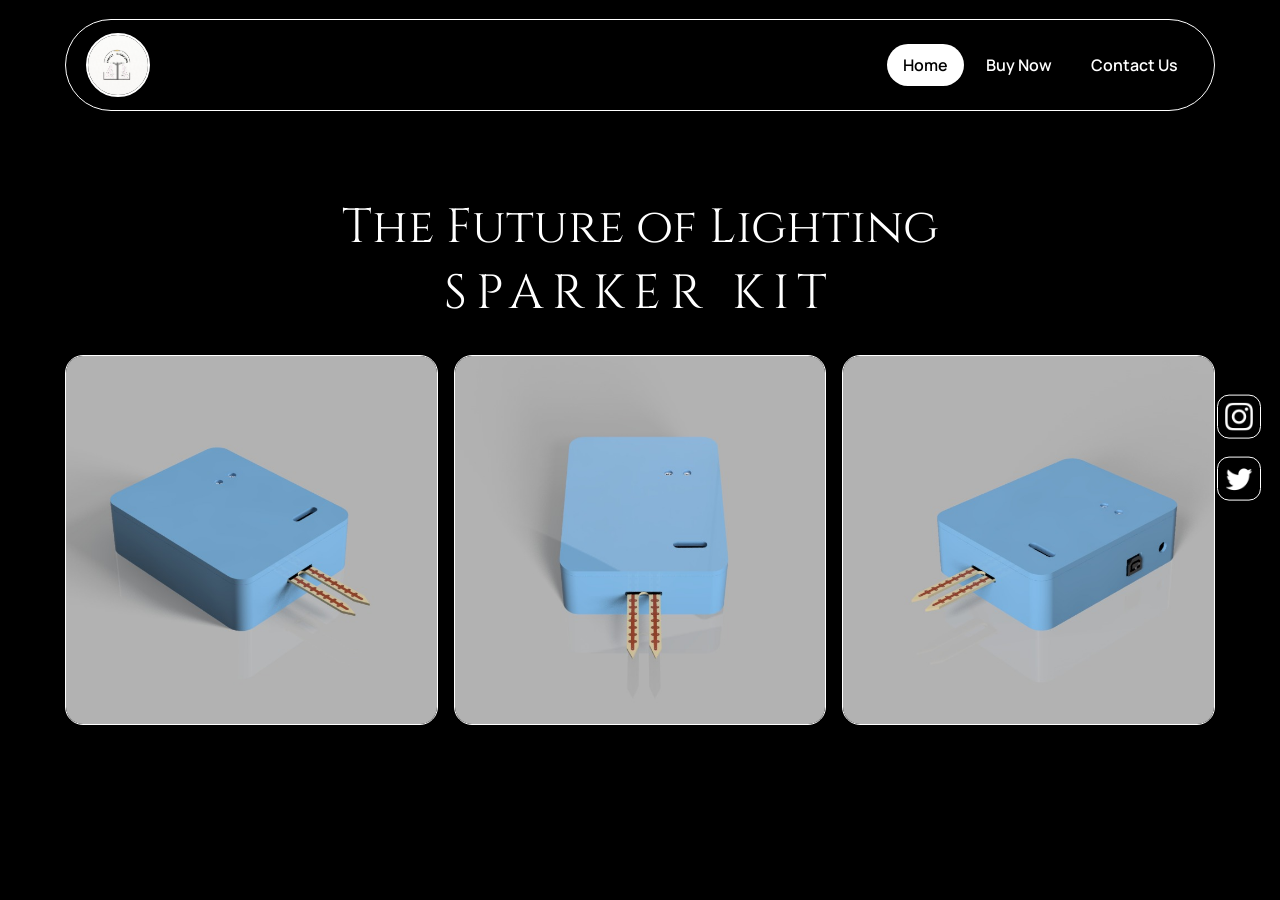
<file: index.html>
<!DOCTYPE html>
<html lang="en">
<head>
    <meta charset="UTF-8">
    <meta http-equiv="X-UA-Compatible" content="IE=edge">
    <meta name="viewport" content="width=device-width, initial-scale=1.0">
    <title>Sparker Kit</title>
  <link rel="stylesheet" href="shared.css?v=2">
    <link rel="stylesheet" href="index.css?v=2">
</head>
<body>
    <div class="container">
      <nav>
        <a href="index.html"><div class="logo"><img src="logo.jpeg" alt="Sparker Kit logo" /></div></a>
        <ul>
          <li><a class="active" href="index.html">Home</a></li>
          <li><a href="buy.html">Buy Now</a></li>
          <li><a href="contact.html">Contact Us</a></li>
        </ul>
    </nav>
    <div class="social-icons">
        <a href="https://www.instagram.com/sparkerkit/" target="_blank"
          ><img src="insta_logo.png" alt="Instagram"
        /></a>
        <a href="https://twitter.com/sparker_street?t=kQib5I3dmkq5C0N-m5Eulw&s=08" target="_blank"
          ><img src="twitter.png" alt="X"
        /></a>
      </div>
      <div id="slogan">
        <p>The Future of Lighting</p>
        <p class="brand">SPARKER KIT</p>
      </div>

      <div id="imgbox">
        <img src="leftjpg.jpeg" alt="Sparker Kit installation left view">
        <img src="product.jpeg" alt="Sparker Kit product photo">
        <img src="rightjpg.jpeg" alt="Sparker Kit installation right view">
      </div>

    </div>
</body>
</html>
</file>
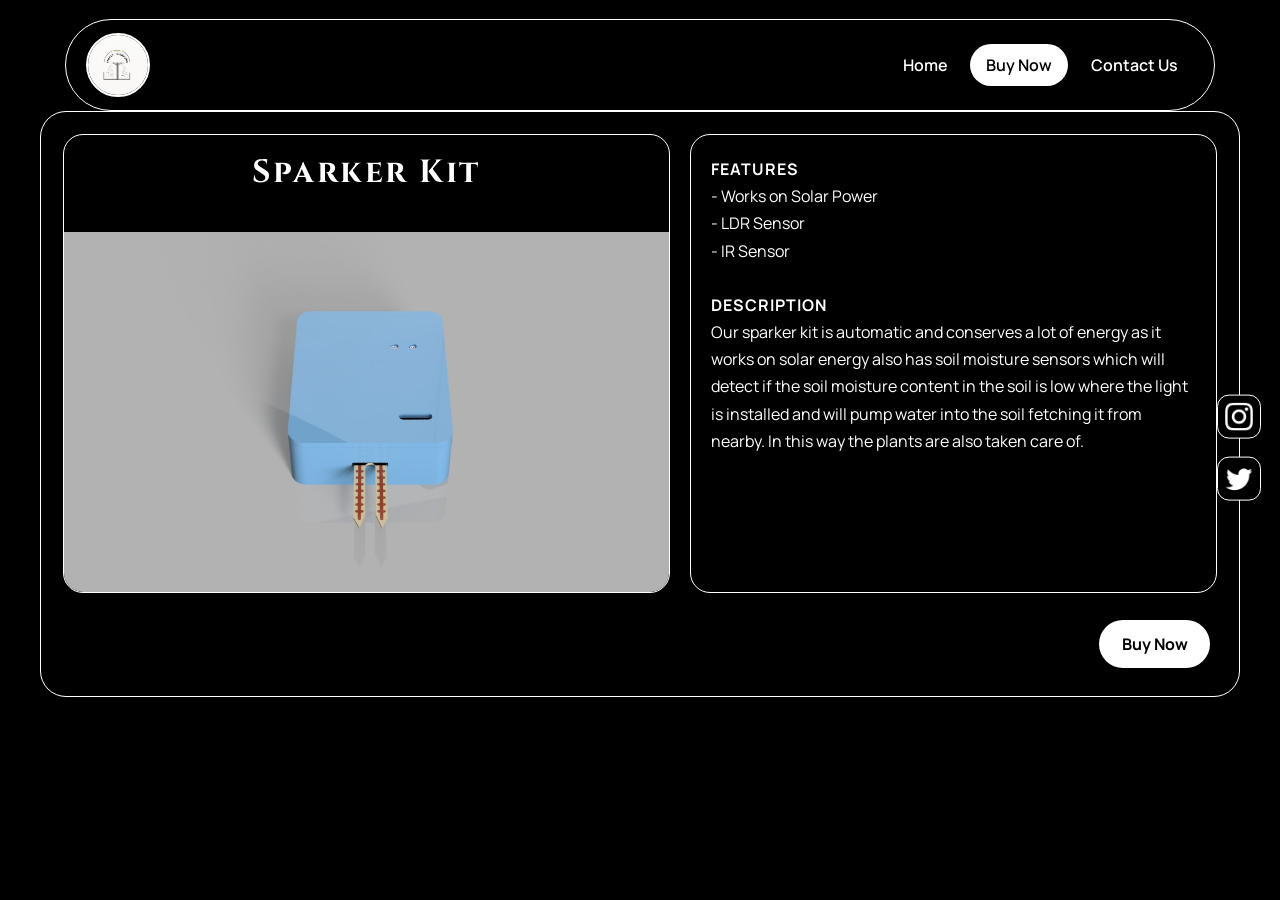
<file: buy.html>
<!DOCTYPE html>
<html lang="en">
<head>
    <meta charset="UTF-8">
    <meta http-equiv="X-UA-Compatible" content="IE=edge">
    <meta name="viewport" content="width=device-width, initial-scale=1.0">
    <title>Sparker Kit | Buy Now</title>
    <link rel="stylesheet" href="shared.css?v=2">
    <link rel="stylesheet" href="buy.css?v=2">
</head>
<body>
    <div class="con">
        <nav>
          <a href="index.html"><div class="logo"><img src="logo.jpeg" alt="Sparker Kit logo" /></div></a> 
          <ul>
            <li><a href="index.html">Home</a></li>
            <li><a class="active" href="buy.html">Buy Now</a></li>
            <li><a href="contact.html">Contact Us</a></li>
          </ul>
        </nav>
    </div>
    <div id="product_card">
      <div id="left">
      <h1>Sparker Kit</h1>
      <br>
      <img src="product.jpeg" alt="Sparker Kit product photo">
    </div>
    <div id="right">
      <span class="sec-title">Features</span><br>
      - Works on Solar Power <br>
      - LDR Sensor <br>
      - IR Sensor <br><br>
      <span class="sec-title">Description</span> <br> 
      Our sparker kit is automatic and conserves a lot of energy as it works on solar energy also has soil moisture sensors which will detect if the soil moisture content in the soil is low where the light is installed and will pump water into the soil fetching it from nearby. In this way the plants are also taken care of.
    </div>
    <div id="buttondiv">
    <a id="button" href="#">Buy Now</a>
    </div>
    </div>
    <div class="social-icons floating-icons">
      <a href="https://www.instagram.com/sparkerkit/" target="_blank"><img src="insta_logo.png" alt="Instagram" /></a>
      <a href="https://twitter.com/sparker_street?t=kQib5I3dmkq5C0N-m5Eulw&s=08" target="_blank"><img src="twitter.png" alt="X" /></a>
    </div>
</body>
</html>
</file>
<file: shared.css>
@import url('https://fonts.googleapis.com/css2?family=Cinzel:wght@600;700&family=Manrope:wght@400;500;600;700&display=swap');

:root {
  --bg: #000;
  --surface: #000;
  --surface-soft: #000;
  --text: #fff;
  --muted: #fff;
  --accent: #fff;
  --line: #fff;
}

* {
  margin: 0;
  padding: 0;
  box-sizing: border-box;
}

body {
  min-height: 100vh;
  font-family: 'Manrope', sans-serif;
  color: var(--text);
  background: var(--bg);
}

.container,
.con {
  max-width: 1220px;
  margin: 0 auto;
  min-height: 100vh;
  padding: 1.2rem 2.2rem 2.5rem;
}

nav {
  display: flex;
  align-items: center;
  justify-content: space-between;
  gap: 2rem;
  padding: 0.8rem 1.25rem;
  border: 1px solid var(--line);
  border-radius: 999px;
  background: #000;
}

nav .logo img {
  width: 64px;
  height: 64px;
  border-radius: 50%;
  border: 2px solid var(--accent);
  display: block;
}

nav ul {
  display: flex;
  align-items: center;
  list-style: none;
  gap: 0.4rem;
}

nav ul li a {
  color: var(--text);
  text-decoration: none;
  font-size: 1rem;
  font-weight: 600;
  border-radius: 999px;
  padding: 0.6rem 1rem;
  transition: all 0.2s ease;
}

nav ul li a:hover,
nav ul li a.active {
  background: var(--accent);
  color: #000;
}

nav .menu-btn,
input[type="checkbox"] {
  display: none;
}

.social-icons {
  display: flex;
  gap: 0.65rem;
}

.social-icons img {
  width: 2.75rem;
  height: 2.75rem;
  border-radius: 12px;
  padding: 0.45rem;
  background: var(--surface-soft);
  border: 1px solid var(--line);
  transition: transform 0.2s ease, border-color 0.2s ease;
}

.social-icons img:hover {
  transform: translateY(-4px);
  border-color: var(--accent);
}

@media (max-width: 980px) {
  .container,
  .con {
    padding: 1rem;
  }

  nav {
    border-radius: 20px;
    flex-direction: column;
    gap: 0.9rem;
  }

  nav ul {
    width: 100%;
    justify-content: center;
    flex-wrap: wrap;
  }
}
</file>
<file: index.css>
#slogan {
  margin: 5.5rem auto 2rem;
  text-align: center;
}

#slogan p {
  font-family: 'Cinzel', serif;
  font-size: clamp(1.6rem, 4vw, 3rem);
  line-height: 1.2;
}

#slogan .brand {
  color: var(--accent);
  letter-spacing: 0.18em;
  margin-top: 0.55rem;
}

#imgbox {
  display: grid;
  grid-template-columns: repeat(3, minmax(200px, 1fr));
  gap: 1rem;
  align-items: stretch;
}

#imgbox img {
  width: 100%;
  height: min(44vw, 370px);
  object-fit: cover;
  border-radius: 18px;
  border: 1px solid var(--line);
  transition: transform 0.3s ease, border-color 0.3s ease;
}

#imgbox img:hover {
  transform: translateY(-6px);
  border-color: var(--accent);
}

.social-icons {
  position: fixed;
  right: 1.2rem;
  top: 50%;
  transform: translateY(-50%);
  flex-direction: column;
  gap: 0.8rem;
  z-index: 10;
}

.social-icons img:hover {
  transform: translateX(-6px);
}

@media (max-width: 980px) {
  #slogan {
    margin-top: 2.5rem;
  }

  #imgbox {
    grid-template-columns: 1fr;
  }

  #imgbox img {
    height: 260px;
  }

  .social-icons {
    position: static;
    transform: none;
    margin-top: 1.5rem;
    flex-direction: row;
    justify-content: center;
  }

  .social-icons img:hover {
    transform: translateY(-4px);
  }
}
</file>
<file: buy.css>
.con {
  min-height: auto;
  padding-bottom: 0;
}

#product_card {
  max-width: 1200px;
  margin: 0 auto;
  border: 1px solid var(--line);
  border-radius: 26px;
  background: var(--surface);
  display: grid;
  grid-template-columns: 1.15fr 1fr;
  gap: 1.25rem;
  padding: 1.4rem;
  padding: 1.4rem;
}

#left {
  border-radius: 20px;
  overflow: hidden;
  border: 1px solid var(--line);
  background: var(--surface);
}

#left h1 {
  font-family: 'Cinzel', serif;
  letter-spacing: 0.08em;
  font-size: clamp(1.3rem, 2.6vw, 2rem);
  color: var(--accent);
  text-align: center;
  padding: 1rem;
}

#product_card img {
  width: 100%;
  height: 360px;
  object-fit: cover;
  display: block;
}

#right {
  background: var(--surface-soft);
  border-radius: 20px;
  border: 1px solid var(--line);
  padding: 1.3rem;
  line-height: 1.7;
  color: var(--muted);
}

#right .sec-title {
  display: inline-block;
  color: var(--accent);
  font-weight: 700;
  letter-spacing: 0.06em;
  text-transform: uppercase;
}

#buttondiv {
  grid-column: 1 / -1;
  display: flex;
  justify-content: flex-end;
  padding: 0.4rem;
}

#button {
  text-decoration: none;
  color: #000;
  background: var(--accent);
  border-radius: 999px;
  padding: 0.75rem 1.35rem;
  font-weight: 700;
  border: 1px solid transparent;
  transition: transform 0.2s ease, background 0.2s ease, color 0.2s ease;
}

#button:hover {
  transform: translateY(-2px);
  background: #000;
  color: #fff;
  border: 1px solid #fff;
}

.floating-icons {
  position: fixed;
  right: 1.2rem;
  top: 50%;
  transform: translateY(-50%);
  flex-direction: column;
  gap: 0.8rem;
  z-index: 10;
}

.floating-icons img:hover {
  transform: translateX(-6px);
}

@media (max-width: 980px) {
  #product_card {
    grid-template-columns: 1fr;
    padding: 1rem;
  }

  #product_card img {
    height: 250px;
  }

  #buttondiv {
    justify-content: center;
  }

  .floating-icons {
    position: static;
    transform: none;
    margin: 1.5rem auto 0;
    flex-direction: row;
    justify-content: center;
  }

  .floating-icons img:hover {
    transform: translateY(-4px);
  }
}
</file>
